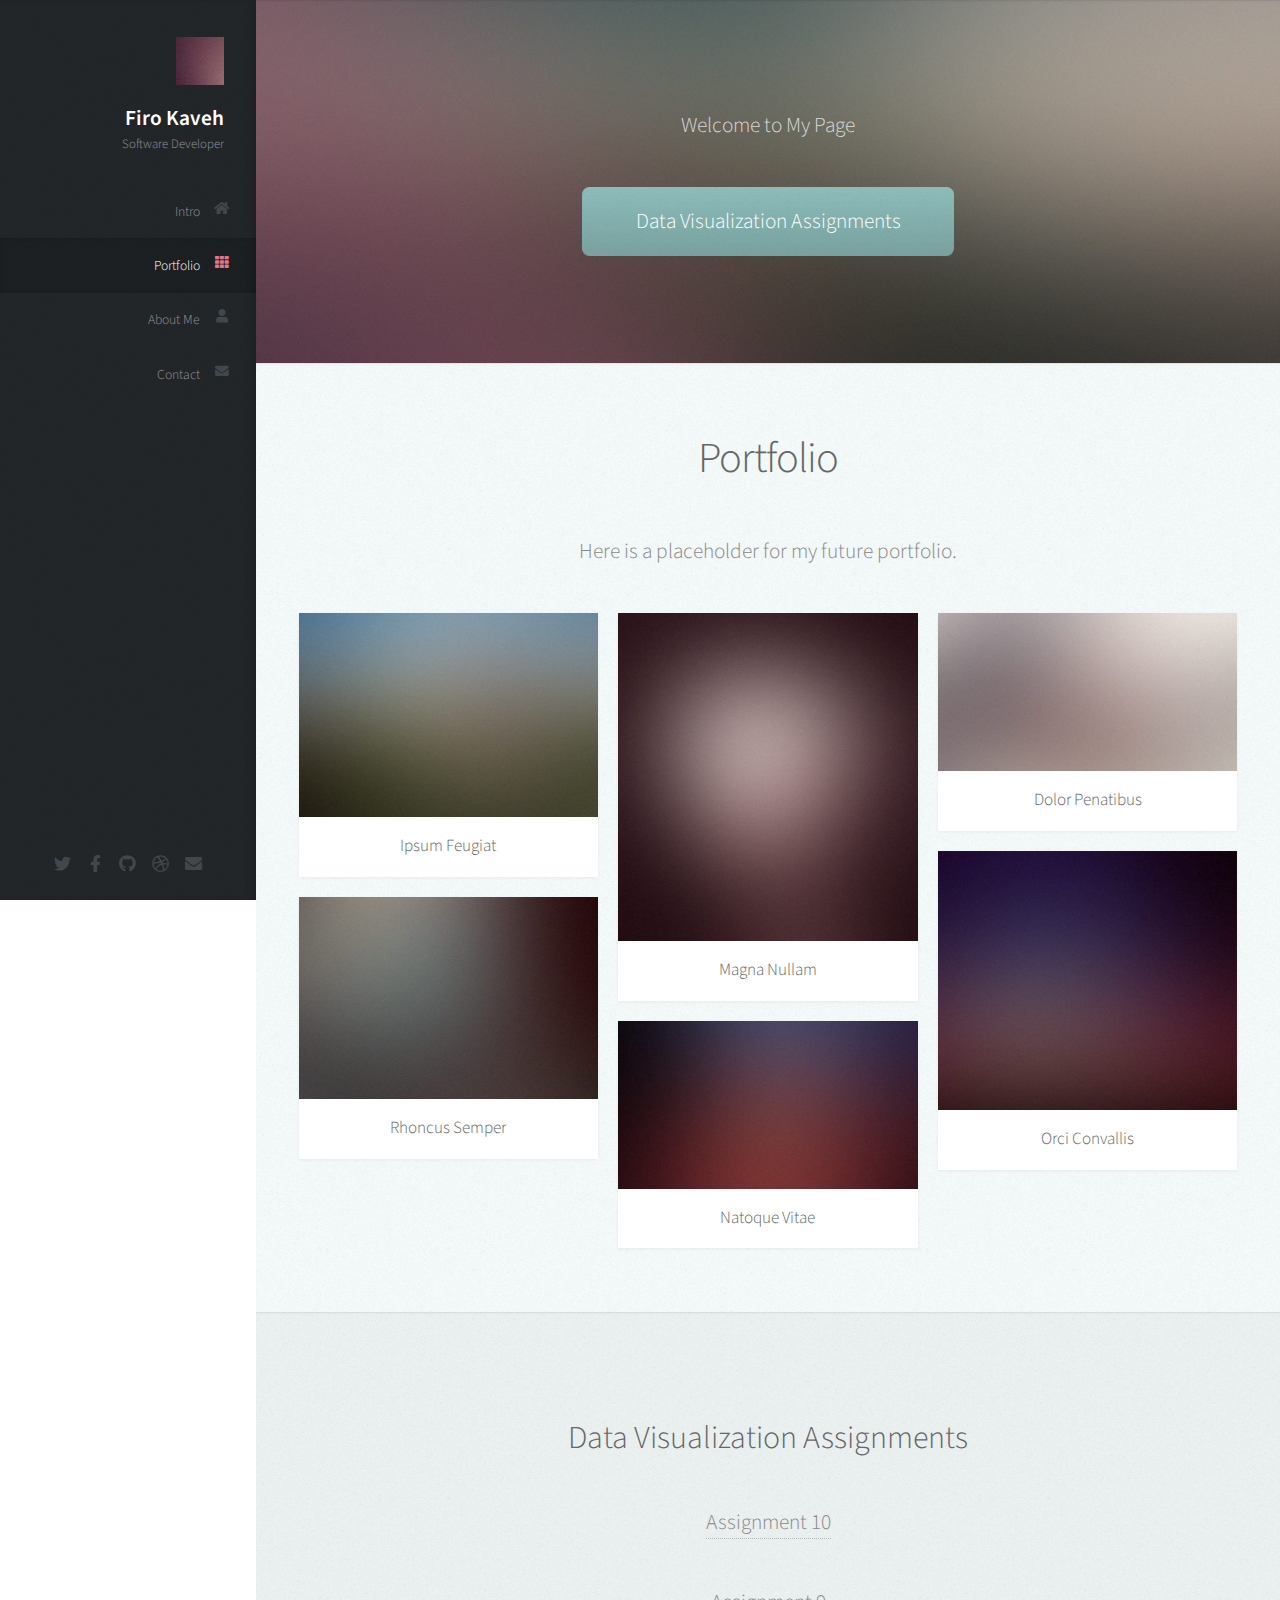
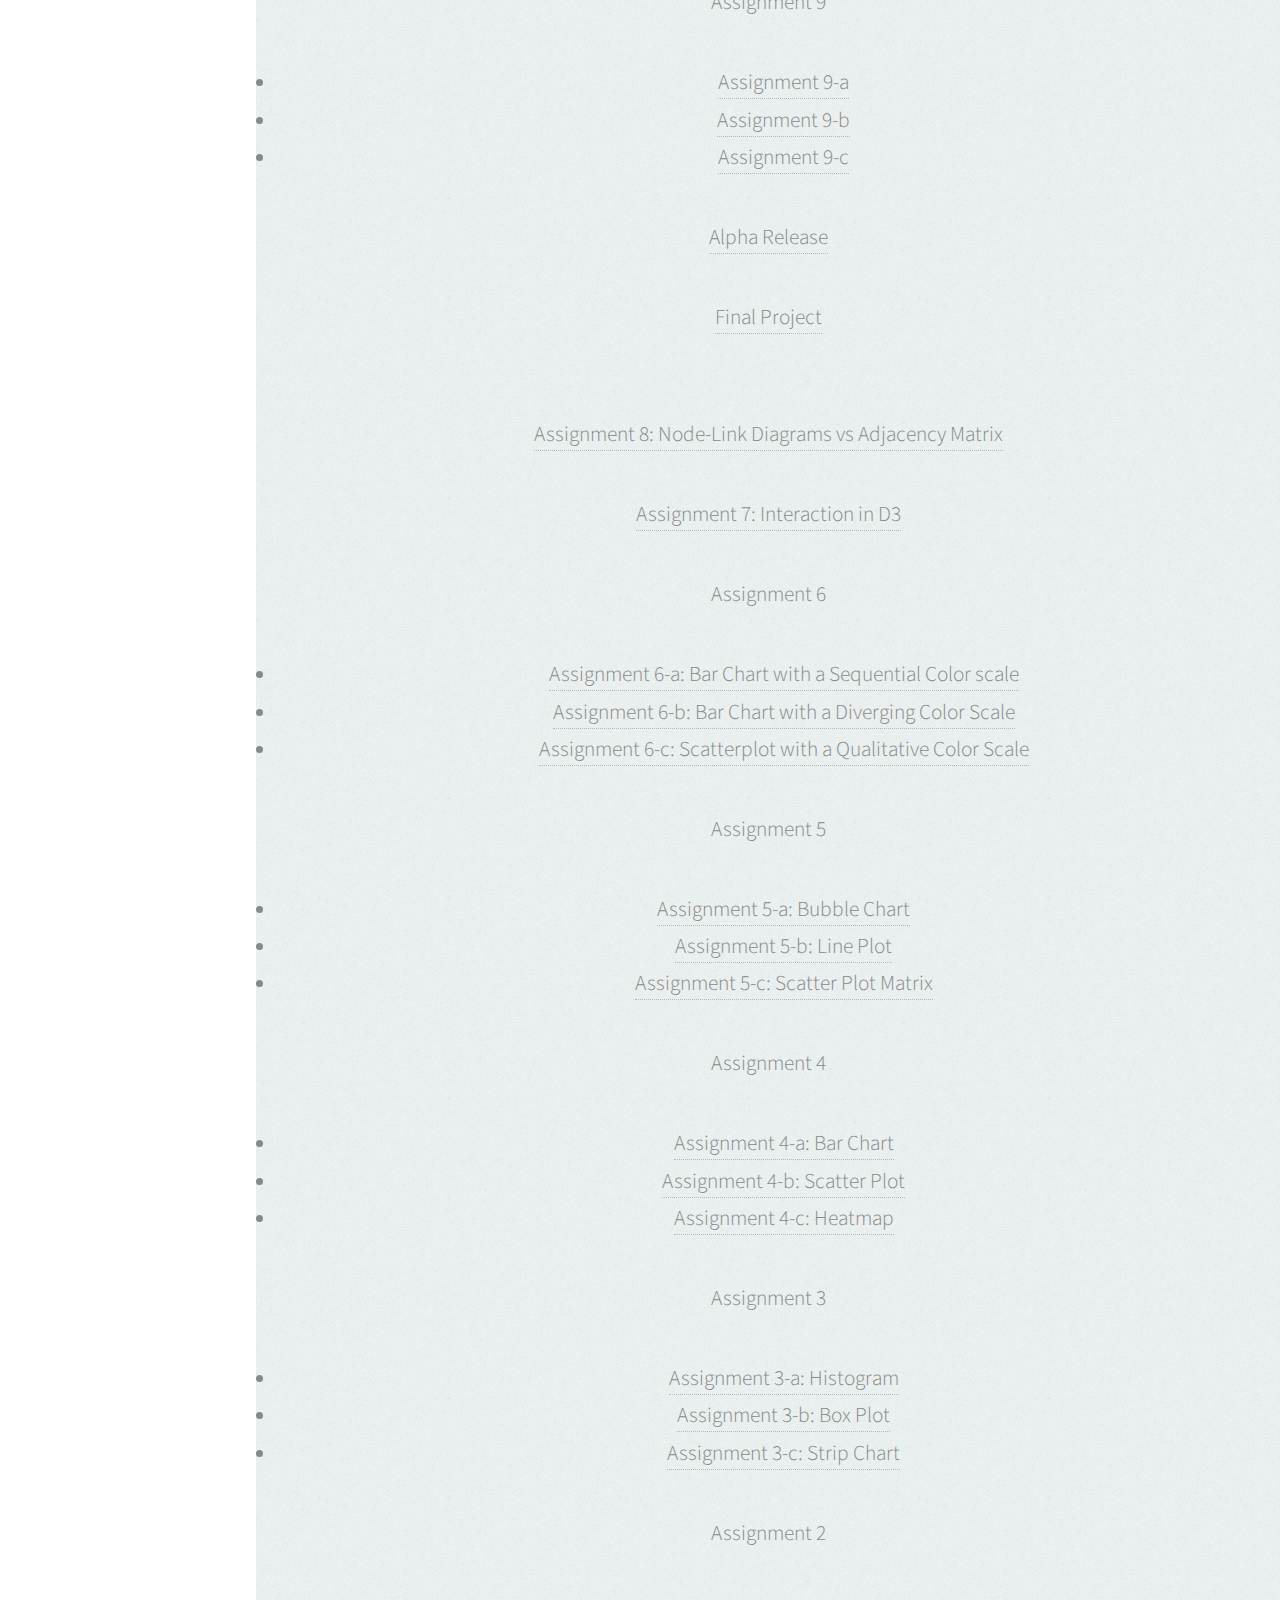
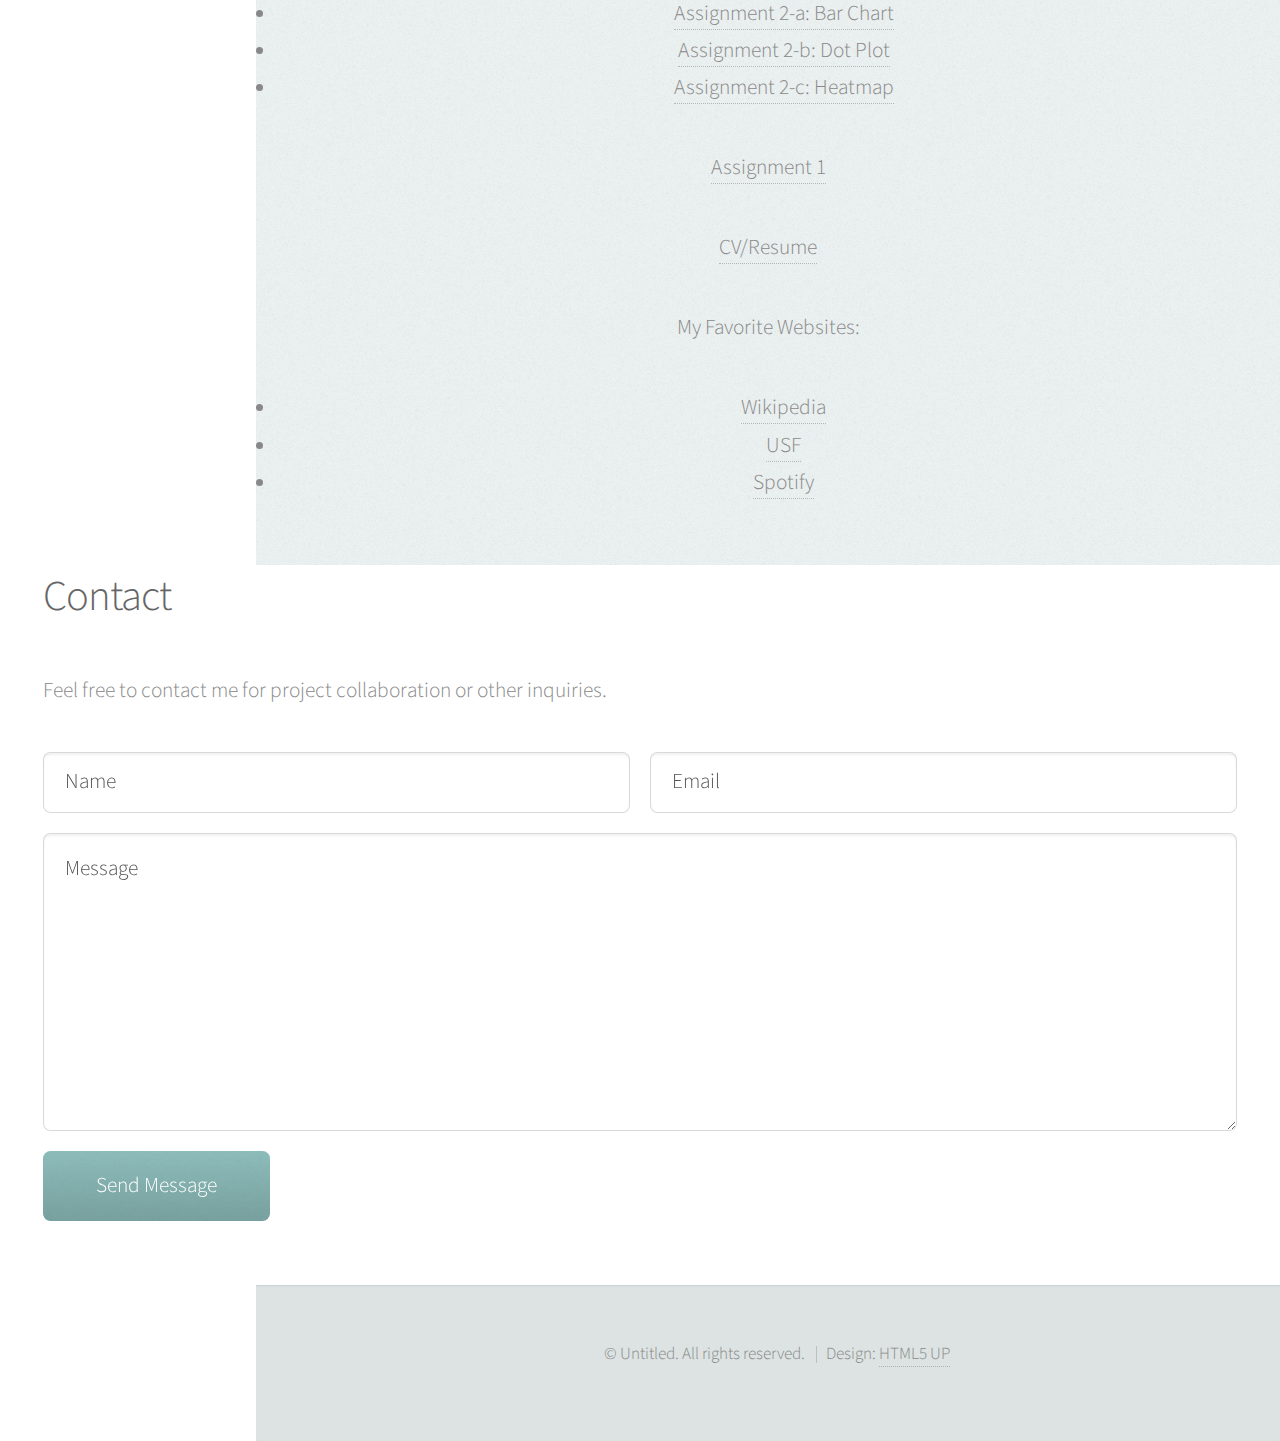
<file: index.html>
<!DOCTYPE html>
<!--
	Prologue by HTML5 UP
	html5up.net | @ajlkn
	Free for personal and commercial use under the CCA 3.0 license (html5up.net/license)
-->
<html>
  <head>
    <title>Firo Kaveh</title>
    <meta charset="utf-8" />
    <meta
      name="viewport"
      content="width=device-width, initial-scale=1, user-scalable=no"
    />
    <link rel="stylesheet" href="assets/css/main.css" />
  </head>
  <body class="is-preload">
    <!-- Header -->
    <div id="header">
      <div class="top">
        <!-- Logo -->
        <div id="logo">
          <span class="image avatar48"
            ><img src="images/avatar.jpg" alt=""
          /></span>
          <h1 id="title">Firo Kaveh</h1>
          <p>Software Developer</p>
        </div>

        <!-- Nav -->
        <nav id="nav">
          <ul>
            <li>
              <a href="#top" id="top-link"
                ><span class="icon solid fa-home">Intro</span></a
              >
            </li>
            <li>
              <a href="#portfolio" id="portfolio-link"
                ><span class="icon solid fa-th">Portfolio</span></a
              >
            </li>
            <li>
              <a href="#about" id="about-link"
                ><span class="icon solid fa-user">About Me</span></a
              >
            </li>
            <li>
              <a href="#contact" id="contact-link"
                ><span class="icon solid fa-envelope">Contact</span></a
              >
            </li>
          </ul>
        </nav>
      </div>

      <div class="bottom">
        <!-- Social Icons -->
        <ul class="icons">
          <li>
            <a href="#" class="icon brands fa-twitter"
              ><span class="label">Twitter</span></a
            >
          </li>
          <li>
            <a href="#" class="icon brands fa-facebook-f"
              ><span class="label">Facebook</span></a
            >
          </li>
          <li>
            <a href="#" class="icon brands fa-github"
              ><span class="label">Github</span></a
            >
          </li>
          <li>
            <a href="#" class="icon brands fa-dribbble"
              ><span class="label">Dribbble</span></a
            >
          </li>
          <li>
            <a href="#" class="icon solid fa-envelope"
              ><span class="label">Email</span></a
            >
          </li>
        </ul>
      </div>
    </div>

    <!-- Main -->
    <div id="main">
      <!-- Intro -->
      <section id="top" class="one dark cover">
        <div class="container">
          <header>Welcome to My Page</header>

          <footer>
            <a href="#about" class="button scrolly"
              >Data Visualization Assignments</a
            >
          </footer>
        </div>
      </section>

      <!-- Portfolio -->
      <section id="portfolio" class="two">
        <div class="container">
          <header>
            <h2>Portfolio</h2>
          </header>

          <p>Here is a placeholder for my future portfolio.</p>

          <div class="row">
            <div class="col-4 col-12-mobile">
              <article class="item">
                <a href="#" class="image fit"
                  ><img src="images/pic02.jpg" alt=""
                /></a>
                <header>
                  <h3>Ipsum Feugiat</h3>
                </header>
              </article>
              <article class="item">
                <a href="#" class="image fit"
                  ><img src="images/pic03.jpg" alt=""
                /></a>
                <header>
                  <h3>Rhoncus Semper</h3>
                </header>
              </article>
            </div>
            <div class="col-4 col-12-mobile">
              <article class="item">
                <a href="#" class="image fit"
                  ><img src="images/pic04.jpg" alt=""
                /></a>
                <header>
                  <h3>Magna Nullam</h3>
                </header>
              </article>
              <article class="item">
                <a href="#" class="image fit"
                  ><img src="images/pic05.jpg" alt=""
                /></a>
                <header>
                  <h3>Natoque Vitae</h3>
                </header>
              </article>
            </div>
            <div class="col-4 col-12-mobile">
              <article class="item">
                <a href="#" class="image fit"
                  ><img src="images/pic06.jpg" alt=""
                /></a>
                <header>
                  <h3>Dolor Penatibus</h3>
                </header>
              </article>
              <article class="item">
                <a href="#" class="image fit"
                  ><img src="images/pic07.jpg" alt=""
                /></a>
                <header>
                  <h3>Orci Convallis</h3>
                </header>
              </article>
            </div>
          </div>
        </div>
      </section>

      <!-- About Me -->
      <section id="about" class="three">
        <br class="container">
          <header>
            <h3>Data Visualization Assignments</h3>
          </header>

          <p><a href="https://vizhub.com/fika005/f1e6c763aa5943a4a070a3de4c5845aa?edit=files&file=index.html&mode=full">Assignment 10</a></p>

          <p>Assignment 9</p>
          <ul>
            <li>
              <a
                href="https://vizhub.com/fika005/a6428b2df7c44c33916d9b4e21d14fec?edit=files&file=us-state-names.tsv&mode=full"
                >Assignment 9-a</a
              >
            </li>
            <li>
              <a
                href="https://vizhub.com/fika005/d8d44a192dd343d08856ac6f50f26b0f?edit=files&file=us-state-centroids.json&mode=full"
                >Assignment 9-b</a
              >
            </li>
            <li>
              <a
                href="https://vizhub.com/fika005/9e7c5487bc9646d8879e65f4398e51db?edit=files&file=index.html&mode=full"
                >Assignment 9-c</a
              >
            </li>
          </ul>

          <p><a href="https://fika005.github.io/DV Project Alpha Release.pdf">Alpha Release</a></p>
          

      

          <p><a href="./finalProject/">Final Project</a></p>
        </br>

        <a
        href="https://vizhub.com/fika005/02dd8205bed543a28d2cc942b5175cea?edit=files&file=index.html"
        >Assignment 8: Node-Link Diagrams vs Adjacency Matrix</a
      >
    <p></p>

          <a
            href="https://vizhub.com/fika005/7be08d990fd74cb781644bece2b4c171?edit=files&file=index.html"
            >Assignment 7: Interaction in D3</a
          >

          <p></p>
          <p>Assignment 6</p>
          <ul>
            <li>
              <a
                href="https://vizhub.com/fika005/fcc547ee72f946fbb9923b3ccf8546c4?edit=files&file=index.html"
                >Assignment 6-a: Bar Chart with a Sequential Color scale</a
              >
            </li>
            <li>
              <a
                href="https://vizhub.com/fika005/eecfb527a7944bbda801bb163a3c5682?edit=files&file=index.html"
              >
                Assignment 6-b: Bar Chart with a Diverging Color Scale</a
              >
            </li>
            <li>
              <a
                href="https://vizhub.com/fika005/39fe11813e8a4f4387ce2e4c495bde12?edit=files&file=index.html"
                >Assignment 6-c: Scatterplot with a Qualitative Color Scale</a
              >
            </li>
          </ul>

          <p>Assignment 5</p>
          <ul>
            <li>
              <a
                href="https://vizhub.com/fika005/8bce6a57c1914d40886c71fb0808afe5?edit=files&file=index.html"
                >Assignment 5-a: Bubble Chart</a
              >
            </li>
            <li>
              <a
                href="https://vizhub.com/fika005/04e9e5b9b2844131b65961cc5ed756ae?edit=files&file=index.html"
                >Assignment 5-b: Line Plot</a
              >
            </li>
            <li>
              <a
                href="https://vizhub.com/fika005/c0edc811575a4a2a96dc10755a5b2032?edit=files&file=index.html"
                >Assignment 5-c: Scatter Plot Matrix</a
              >
            </li>
          </ul>

          <p>Assignment 4</p>
          <ul>
            <li>
              <a
                href="https://vizhub.com/fika005/50f95070ec0949a696450ed02ac9845a?edit=files&file=index.html"
                >Assignment 4-a: Bar Chart</a
              >
            </li>
            <li>
              <a
                href="https://vizhub.com/fika005/b91ad8ba6b6d44cf91e36e3c87e1b621?edit=files&file=index.html"
                >Assignment 4-b: Scatter Plot</a
              >
            </li>
            <li>
              <a
                href="https://vizhub.com/fika005/4f320de4bfdd45f1bf4487b882cfb3c9?edit=files&file=index.html"
                >Assignment 4-c: Heatmap</a
              >
            </li>
          </ul>

          <p>Assignment 3</p>
          <ul>
            <li>
              <a
                href="https://vizhub.com/fika005/0759db6910bc4e0e9def940f138b3c95?edit=files&file=sketch.js"
                >Assignment 3-a: Histogram</a
              >
            </li>
            <li>
              <a
                href="https://vizhub.com/fika005/b922d14ea80749c3b2cb129b858f907a?edit=files&file=sketch.js"
                >Assignment 3-b: Box Plot</a
              >
            </li>
            <li>
              <a
                href="https://vizhub.com/fika005/a705adb21dfa4fffa3b1830257439e64?edit=files&file=sketch.js"
                >Assignment 3-c: Strip Chart</a
              >
            </li>
          </ul>

          <p>Assignment 2</p>
          <ul>
            <li>
              <a
                href="https://vizhub.com/fika005/bf4822fdcd2d4a1aa26a68e3ef841edf?edit=files&file=index.html"
                >Assignment 2-a: Bar Chart</a
              >
            </li>
            <li>
              <a
                href="https://vizhub.com/fika005/9134a6feafef4b40b7adc0443460d261?edit=files&file=sketch.js"
                >Assignment 2-b: Dot Plot</a
              >
            </li>
            <li>
              <a
                href="https://vizhub.com/fika005/3a7891c1e6b7456db6af08e097ad8262?edit=files&file=sketch.js"
                >Assignment 2-c: Heatmap</a
              >
            </li>
          </ul>

          <p>
            <a
              href="https://fika005.github.io/Data%20Exploration%20through%20Tableau%20(1).pdf"
              >Assignment 1</a
            >
          </p>

          <p><a href="https://fika005.github.io/Resume.pdf">CV/Resume</a></p>

          <p>My Favorite Websites:</p>
          <ul>
            <li><a href="https://www.wikipedia.org/">Wikipedia</a></li>
            <li><a href="https://www.usfca.edu/">USF</a></li>
            <li><a href="https://spotify.com/">Spotify</a></li>
          </ul>
        </div>
      </section>

      <!-- Contact -->
      <section id="contact" class="four">
        <div class="container">
          <header>
            <h2>Contact</h2>
          </header>

          <p>
            Feel free to contact me for project collaboration or other
            inquiries.
          </p>

          <form method="post" action="#">
            <div class="row">
              <div class="col-6 col-12-mobile">
                <input type="text" name="name" placeholder="Name" />
              </div>
              <div class="col-6 col-12-mobile">
                <input type="text" name="email" placeholder="Email" />
              </div>
              <div class="col-12">
                <textarea name="message" placeholder="Message"></textarea>
              </div>
              <div class="col-12">
                <input type="submit" value="Send Message" />
              </div>
            </div>
          </form>
        </div>
      </section>
    </div>

    <!-- Footer -->
    <div id="footer">
      <!-- Copyright -->
      <ul class="copyright">
        <li>&copy; Untitled. All rights reserved.</li>
        <li>Design: <a href="http://html5up.net">HTML5 UP</a></li>
      </ul>
    </div>

    <!-- Scripts -->
    <script src="assets/js/jquery.min.js"></script>
    <script src="assets/js/jquery.scrolly.min.js"></script>
    <script src="assets/js/jquery.scrollex.min.js"></script>
    <script src="assets/js/browser.min.js"></script>
    <script src="assets/js/breakpoints.min.js"></script>
    <script src="assets/js/util.js"></script>
    <script src="assets/js/main.js"></script>
  </body>
</html>
</file>
<file: assets/css/main.css>
@import url("fontawesome-all.min.css");
@import url("https://fonts.googleapis.com/css?family=Source+Sans+Pro:300,300italic,400,600");

/*
	Prologue by HTML5 UP
	html5up.net | @ajlkn
	Free for personal and commercial use under the CCA 3.0 license (html5up.net/license)
*/

html, body, div, span, applet, object,
iframe, h1, h2, h3, h4, h5, h6, p, blockquote,
pre, a, abbr, acronym, address, big, cite,
code, del, dfn, em, img, ins, kbd, q, s, samp,
small, strike, strong, sub, sup, tt, var, b,
u, i, center, dl, dt, dd, ol, ul, li, fieldset,
form, label, legend, table, caption, tbody,
tfoot, thead, tr, th, td, article, aside,
canvas, details, embed, figure, figcaption,
footer, header, hgroup, menu, nav, output, ruby,
section, summary, time, mark, audio, video {
	margin: 0;
	padding: 0;
	border: 0;
	font-size: 100%;
	font: inherit;
	vertical-align: baseline;}

article, aside, details, figcaption, figure,
footer, header, hgroup, menu, nav, section {
	display: block;}

body {
	line-height: 1;
}

ol, ul {
	list-style: none;
}

blockquote, q {
	quotes: none;
}

	blockquote:before, blockquote:after, q:before, q:after {
		content: '';
		content: none;
	}

table {
	border-collapse: collapse;
	border-spacing: 0;
}

body {
	-webkit-text-size-adjust: none;
}

mark {
	background-color: transparent;
	color: inherit;
}

input::-moz-focus-inner {
	border: 0;
	padding: 0;
}

input, select, textarea {
	-moz-appearance: none;
	-webkit-appearance: none;
	-ms-appearance: none;
	appearance: none;
}

/* Basic */

	html {
		box-sizing: border-box;
	}

	*, *:before, *:after {
		box-sizing: inherit;
	}

	body {
		background: #fff;
		font-family: 'Source Sans Pro', sans-serif;
		font-size: 19pt;
		font-weight: 300;
		line-height: 1.75em;
		color: #888;
	}

		body.is-preload *, body.is-preload *:before, body.is-preload *:after {
			-moz-animation: none !important;
			-webkit-animation: none !important;
			-ms-animation: none !important;
			animation: none !important;
			-moz-transition: none !important;
			-webkit-transition: none !important;
			-ms-transition: none !important;
			transition: none !important;
		}

	input, textarea, select {
		font-family: 'Source Sans Pro', sans-serif;
		font-size: 19pt;
		font-weight: 300;
		line-height: 1.75em;
		color: #888;
	}

	h1, h2, h3, h4, h5, h6 {
		font-weight: 300;
		color: #666;
		line-height: 1.5em;
	}

	h1 a, h2 a, h3 a, h4 a, h5 a, h6 a {
		color: inherit;
		text-decoration: none;
	}

		h1 a strong, h2 a strong, h3 a strong, h4 a strong, h5 a strong, h6 a strong {
			color: #333;
		}

	h2 {
		font-size: 2em;
		letter-spacing: -1px;
	}

		h2.alt {
			color: #888;
		}

			h2.alt strong {
				color: #666;
			}

	h3 {
		font-size: 1.5em;
	}

	header {
		margin: 0 0 2em 0;
	}

		header > p {
			margin: 1em 0 0 0;
		}

	footer {
		margin: 2em 0 0 0;
	}

	strong, b {
		font-weight: 300;
		color: #666;
	}

	em, i {
		font-style: italic;
	}

	a {
		text-decoration: none;
		color: inherit;
		border-bottom: dotted 1px rgba(128, 128, 128, 0.5);
		-moz-transition: color 0.35s ease-in-out, border-bottom-color 0.35s ease-in-out;
		-webkit-transition: color 0.35s ease-in-out, border-bottom-color 0.35s ease-in-out;
		-ms-transition: color 0.35s ease-in-out, border-bottom-color 0.35s ease-in-out;
		transition: color 0.35s ease-in-out, border-bottom-color 0.35s ease-in-out;
		outline: 0;
	}

		a:hover {
			color: #E27689;
			border-bottom-color: rgba(255, 255, 255, 0);
		}

	sub {
		position: relative;
		top: 0.5em;
		font-size: 0.8em;
	}

	sup {
		position: relative;
		top: -0.5em;
		font-size: 0.8em;
	}

	hr {
		border: 0;
		border-top: solid 1px #ddd;
	}

	blockquote {
		border-left: solid 0.5em #ddd;
		padding: 1em 0 1em 2em;
		font-style: italic;
	}

	p, ul, ol, dl, table {
		margin-bottom: 2em;
	}

	br.clear {
		clear: both;
	}

/* Container */

	.container {
		margin: 0 auto;
		max-width: 100%;
		width: 1400px;
	}

		@media screen and (min-width: 961px) and (max-width: 1880px) {

			.container {
				width: 1200px;
			}

		}

		@media screen and (min-width: 961px) and (max-width: 1620px) {

			.container {
				width: 960px;
			}

		}

		@media screen and (min-width: 961px) and (max-width: 1320px) {

			.container {
				width: 100%;
			}

		}

		@media screen and (max-width: 960px) {

			.container {
				width: 100%;
			}

		}

		@media screen and (max-width: 736px) {

			.container {
				width: 100%;
			}

		}

/* Row */

	.row {
		display: flex;
		flex-wrap: wrap;
		box-sizing: border-box;
		align-items: stretch;
	}

		.row > * {
			box-sizing: border-box;
		}

		.row.gtr-uniform > * > :last-child {
			margin-bottom: 0;
		}

		.row.aln-left {
			justify-content: flex-start;
		}

		.row.aln-center {
			justify-content: center;
		}

		.row.aln-right {
			justify-content: flex-end;
		}

		.row.aln-top {
			align-items: flex-start;
		}

		.row.aln-middle {
			align-items: center;
		}

		.row.aln-bottom {
			align-items: flex-end;
		}

		.row > .imp {
			order: -1;
		}

		.row > .col-1 {
			width: 8.33333%;
		}

		.row > .off-1 {
			margin-left: 8.33333%;
		}

		.row > .col-2 {
			width: 16.66667%;
		}

		.row > .off-2 {
			margin-left: 16.66667%;
		}

		.row > .col-3 {
			width: 25%;
		}

		.row > .off-3 {
			margin-left: 25%;
		}

		.row > .col-4 {
			width: 33.33333%;
		}

		.row > .off-4 {
			margin-left: 33.33333%;
		}

		.row > .col-5 {
			width: 41.66667%;
		}

		.row > .off-5 {
			margin-left: 41.66667%;
		}

		.row > .col-6 {
			width: 50%;
		}

		.row > .off-6 {
			margin-left: 50%;
		}

		.row > .col-7 {
			width: 58.33333%;
		}

		.row > .off-7 {
			margin-left: 58.33333%;
		}

		.row > .col-8 {
			width: 66.66667%;
		}

		.row > .off-8 {
			margin-left: 66.66667%;
		}

		.row > .col-9 {
			width: 75%;
		}

		.row > .off-9 {
			margin-left: 75%;
		}

		.row > .col-10 {
			width: 83.33333%;
		}

		.row > .off-10 {
			margin-left: 83.33333%;
		}

		.row > .col-11 {
			width: 91.66667%;
		}

		.row > .off-11 {
			margin-left: 91.66667%;
		}

		.row > .col-12 {
			width: 100%;
		}

		.row > .off-12 {
			margin-left: 100%;
		}

		.row.gtr-0 {
			margin-top: 0px;
			margin-left: 0px;
		}

			.row.gtr-0 > * {
				padding: 0px 0 0 0px;
			}

			.row.gtr-0.gtr-uniform {
				margin-top: 0px;
			}

				.row.gtr-0.gtr-uniform > * {
					padding-top: 0px;
				}

		.row.gtr-25 {
			margin-top: -10px;
			margin-left: -10px;
		}

			.row.gtr-25 > * {
				padding: 10px 0 0 10px;
			}

			.row.gtr-25.gtr-uniform {
				margin-top: -10px;
			}

				.row.gtr-25.gtr-uniform > * {
					padding-top: 10px;
				}

		.row.gtr-50 {
			margin-top: -20px;
			margin-left: -20px;
		}

			.row.gtr-50 > * {
				padding: 20px 0 0 20px;
			}

			.row.gtr-50.gtr-uniform {
				margin-top: -20px;
			}

				.row.gtr-50.gtr-uniform > * {
					padding-top: 20px;
				}

		.row {
			margin-top: -40px;
			margin-left: -40px;
		}

			.row > * {
				padding: 40px 0 0 40px;
			}

			.row.gtr-uniform {
				margin-top: -40px;
			}

				.row.gtr-uniform > * {
					padding-top: 40px;
				}

		.row.gtr-150 {
			margin-top: -60px;
			margin-left: -60px;
		}

			.row.gtr-150 > * {
				padding: 60px 0 0 60px;
			}

			.row.gtr-150.gtr-uniform {
				margin-top: -60px;
			}

				.row.gtr-150.gtr-uniform > * {
					padding-top: 60px;
				}

		.row.gtr-200 {
			margin-top: -80px;
			margin-left: -80px;
		}

			.row.gtr-200 > * {
				padding: 80px 0 0 80px;
			}

			.row.gtr-200.gtr-uniform {
				margin-top: -80px;
			}

				.row.gtr-200.gtr-uniform > * {
					padding-top: 80px;
				}

		@media screen and (min-width: 961px) and (max-width: 1880px) {

			.row {
				display: flex;
				flex-wrap: wrap;
				box-sizing: border-box;
				align-items: stretch;
			}

				.row > * {
					box-sizing: border-box;
				}

				.row.gtr-uniform > * > :last-child {
					margin-bottom: 0;
				}

				.row.aln-left {
					justify-content: flex-start;
				}

				.row.aln-center {
					justify-content: center;
				}

				.row.aln-right {
					justify-content: flex-end;
				}

				.row.aln-top {
					align-items: flex-start;
				}

				.row.aln-middle {
					align-items: center;
				}

				.row.aln-bottom {
					align-items: flex-end;
				}

				.row > .imp-wide {
					order: -1;
				}

				.row > .col-1-wide {
					width: 8.33333%;
				}

				.row > .off-1-wide {
					margin-left: 8.33333%;
				}

				.row > .col-2-wide {
					width: 16.66667%;
				}

				.row > .off-2-wide {
					margin-left: 16.66667%;
				}

				.row > .col-3-wide {
					width: 25%;
				}

				.row > .off-3-wide {
					margin-left: 25%;
				}

				.row > .col-4-wide {
					width: 33.33333%;
				}

				.row > .off-4-wide {
					margin-left: 33.33333%;
				}

				.row > .col-5-wide {
					width: 41.66667%;
				}

				.row > .off-5-wide {
					margin-left: 41.66667%;
				}

				.row > .col-6-wide {
					width: 50%;
				}

				.row > .off-6-wide {
					margin-left: 50%;
				}

				.row > .col-7-wide {
					width: 58.33333%;
				}

				.row > .off-7-wide {
					margin-left: 58.33333%;
				}

				.row > .col-8-wide {
					width: 66.66667%;
				}

				.row > .off-8-wide {
					margin-left: 66.66667%;
				}

				.row > .col-9-wide {
					width: 75%;
				}

				.row > .off-9-wide {
					margin-left: 75%;
				}

				.row > .col-10-wide {
					width: 83.33333%;
				}

				.row > .off-10-wide {
					margin-left: 83.33333%;
				}

				.row > .col-11-wide {
					width: 91.66667%;
				}

				.row > .off-11-wide {
					margin-left: 91.66667%;
				}

				.row > .col-12-wide {
					width: 100%;
				}

				.row > .off-12-wide {
					margin-left: 100%;
				}

				.row.gtr-0 {
					margin-top: 0px;
					margin-left: 0px;
				}

					.row.gtr-0 > * {
						padding: 0px 0 0 0px;
					}

					.row.gtr-0.gtr-uniform {
						margin-top: 0px;
					}

						.row.gtr-0.gtr-uniform > * {
							padding-top: 0px;
						}

				.row.gtr-25 {
					margin-top: -10px;
					margin-left: -10px;
				}

					.row.gtr-25 > * {
						padding: 10px 0 0 10px;
					}

					.row.gtr-25.gtr-uniform {
						margin-top: -10px;
					}

						.row.gtr-25.gtr-uniform > * {
							padding-top: 10px;
						}

				.row.gtr-50 {
					margin-top: -20px;
					margin-left: -20px;
				}

					.row.gtr-50 > * {
						padding: 20px 0 0 20px;
					}

					.row.gtr-50.gtr-uniform {
						margin-top: -20px;
					}

						.row.gtr-50.gtr-uniform > * {
							padding-top: 20px;
						}

				.row {
					margin-top: -40px;
					margin-left: -40px;
				}

					.row > * {
						padding: 40px 0 0 40px;
					}

					.row.gtr-uniform {
						margin-top: -40px;
					}

						.row.gtr-uniform > * {
							padding-top: 40px;
						}

				.row.gtr-150 {
					margin-top: -60px;
					margin-left: -60px;
				}

					.row.gtr-150 > * {
						padding: 60px 0 0 60px;
					}

					.row.gtr-150.gtr-uniform {
						margin-top: -60px;
					}

						.row.gtr-150.gtr-uniform > * {
							padding-top: 60px;
						}

				.row.gtr-200 {
					margin-top: -80px;
					margin-left: -80px;
				}

					.row.gtr-200 > * {
						padding: 80px 0 0 80px;
					}

					.row.gtr-200.gtr-uniform {
						margin-top: -80px;
					}

						.row.gtr-200.gtr-uniform > * {
							padding-top: 80px;
						}

		}

		@media screen and (min-width: 961px) and (max-width: 1620px) {

			.row {
				display: flex;
				flex-wrap: wrap;
				box-sizing: border-box;
				align-items: stretch;
			}

				.row > * {
					box-sizing: border-box;
				}

				.row.gtr-uniform > * > :last-child {
					margin-bottom: 0;
				}

				.row.aln-left {
					justify-content: flex-start;
				}

				.row.aln-center {
					justify-content: center;
				}

				.row.aln-right {
					justify-content: flex-end;
				}

				.row.aln-top {
					align-items: flex-start;
				}

				.row.aln-middle {
					align-items: center;
				}

				.row.aln-bottom {
					align-items: flex-end;
				}

				.row > .imp-normal {
					order: -1;
				}

				.row > .col-1-normal {
					width: 8.33333%;
				}

				.row > .off-1-normal {
					margin-left: 8.33333%;
				}

				.row > .col-2-normal {
					width: 16.66667%;
				}

				.row > .off-2-normal {
					margin-left: 16.66667%;
				}

				.row > .col-3-normal {
					width: 25%;
				}

				.row > .off-3-normal {
					margin-left: 25%;
				}

				.row > .col-4-normal {
					width: 33.33333%;
				}

				.row > .off-4-normal {
					margin-left: 33.33333%;
				}

				.row > .col-5-normal {
					width: 41.66667%;
				}

				.row > .off-5-normal {
					margin-left: 41.66667%;
				}

				.row > .col-6-normal {
					width: 50%;
				}

				.row > .off-6-normal {
					margin-left: 50%;
				}

				.row > .col-7-normal {
					width: 58.33333%;
				}

				.row > .off-7-normal {
					margin-left: 58.33333%;
				}

				.row > .col-8-normal {
					width: 66.66667%;
				}

				.row > .off-8-normal {
					margin-left: 66.66667%;
				}

				.row > .col-9-normal {
					width: 75%;
				}

				.row > .off-9-normal {
					margin-left: 75%;
				}

				.row > .col-10-normal {
					width: 83.33333%;
				}

				.row > .off-10-normal {
					margin-left: 83.33333%;
				}

				.row > .col-11-normal {
					width: 91.66667%;
				}

				.row > .off-11-normal {
					margin-left: 91.66667%;
				}

				.row > .col-12-normal {
					width: 100%;
				}

				.row > .off-12-normal {
					margin-left: 100%;
				}

				.row.gtr-0 {
					margin-top: 0px;
					margin-left: 0px;
				}

					.row.gtr-0 > * {
						padding: 0px 0 0 0px;
					}

					.row.gtr-0.gtr-uniform {
						margin-top: 0px;
					}

						.row.gtr-0.gtr-uniform > * {
							padding-top: 0px;
						}

				.row.gtr-25 {
					margin-top: -10px;
					margin-left: -10px;
				}

					.row.gtr-25 > * {
						padding: 10px 0 0 10px;
					}

					.row.gtr-25.gtr-uniform {
						margin-top: -10px;
					}

						.row.gtr-25.gtr-uniform > * {
							padding-top: 10px;
						}

				.row.gtr-50 {
					margin-top: -20px;
					margin-left: -20px;
				}

					.row.gtr-50 > * {
						padding: 20px 0 0 20px;
					}

					.row.gtr-50.gtr-uniform {
						margin-top: -20px;
					}

						.row.gtr-50.gtr-uniform > * {
							padding-top: 20px;
						}

				.row {
					margin-top: -40px;
					margin-left: -40px;
				}

					.row > * {
						padding: 40px 0 0 40px;
					}

					.row.gtr-uniform {
						margin-top: -40px;
					}

						.row.gtr-uniform > * {
							padding-top: 40px;
						}

				.row.gtr-150 {
					margin-top: -60px;
					margin-left: -60px;
				}

					.row.gtr-150 > * {
						padding: 60px 0 0 60px;
					}

					.row.gtr-150.gtr-uniform {
						margin-top: -60px;
					}

						.row.gtr-150.gtr-uniform > * {
							padding-top: 60px;
						}

				.row.gtr-200 {
					margin-top: -80px;
					margin-left: -80px;
				}

					.row.gtr-200 > * {
						padding: 80px 0 0 80px;
					}

					.row.gtr-200.gtr-uniform {
						margin-top: -80px;
					}

						.row.gtr-200.gtr-uniform > * {
							padding-top: 80px;
						}

		}

		@media screen and (min-width: 961px) and (max-width: 1320px) {

			.row {
				display: flex;
				flex-wrap: wrap;
				box-sizing: border-box;
				align-items: stretch;
			}

				.row > * {
					box-sizing: border-box;
				}

				.row.gtr-uniform > * > :last-child {
					margin-bottom: 0;
				}

				.row.aln-left {
					justify-content: flex-start;
				}

				.row.aln-center {
					justify-content: center;
				}

				.row.aln-right {
					justify-content: flex-end;
				}

				.row.aln-top {
					align-items: flex-start;
				}

				.row.aln-middle {
					align-items: center;
				}

				.row.aln-bottom {
					align-items: flex-end;
				}

				.row > .imp-narrow {
					order: -1;
				}

				.row > .col-1-narrow {
					width: 8.33333%;
				}

				.row > .off-1-narrow {
					margin-left: 8.33333%;
				}

				.row > .col-2-narrow {
					width: 16.66667%;
				}

				.row > .off-2-narrow {
					margin-left: 16.66667%;
				}

				.row > .col-3-narrow {
					width: 25%;
				}

				.row > .off-3-narrow {
					margin-left: 25%;
				}

				.row > .col-4-narrow {
					width: 33.33333%;
				}

				.row > .off-4-narrow {
					margin-left: 33.33333%;
				}

				.row > .col-5-narrow {
					width: 41.66667%;
				}

				.row > .off-5-narrow {
					margin-left: 41.66667%;
				}

				.row > .col-6-narrow {
					width: 50%;
				}

				.row > .off-6-narrow {
					margin-left: 50%;
				}

				.row > .col-7-narrow {
					width: 58.33333%;
				}

				.row > .off-7-narrow {
					margin-left: 58.33333%;
				}

				.row > .col-8-narrow {
					width: 66.66667%;
				}

				.row > .off-8-narrow {
					margin-left: 66.66667%;
				}

				.row > .col-9-narrow {
					width: 75%;
				}

				.row > .off-9-narrow {
					margin-left: 75%;
				}

				.row > .col-10-narrow {
					width: 83.33333%;
				}

				.row > .off-10-narrow {
					margin-left: 83.33333%;
				}

				.row > .col-11-narrow {
					width: 91.66667%;
				}

				.row > .off-11-narrow {
					margin-left: 91.66667%;
				}

				.row > .col-12-narrow {
					width: 100%;
				}

				.row > .off-12-narrow {
					margin-left: 100%;
				}

				.row.gtr-0 {
					margin-top: 0px;
					margin-left: 0px;
				}

					.row.gtr-0 > * {
						padding: 0px 0 0 0px;
					}

					.row.gtr-0.gtr-uniform {
						margin-top: 0px;
					}

						.row.gtr-0.gtr-uniform > * {
							padding-top: 0px;
						}

				.row.gtr-25 {
					margin-top: -5px;
					margin-left: -5px;
				}

					.row.gtr-25 > * {
						padding: 5px 0 0 5px;
					}

					.row.gtr-25.gtr-uniform {
						margin-top: -5px;
					}

						.row.gtr-25.gtr-uniform > * {
							padding-top: 5px;
						}

				.row.gtr-50 {
					margin-top: -10px;
					margin-left: -10px;
				}

					.row.gtr-50 > * {
						padding: 10px 0 0 10px;
					}

					.row.gtr-50.gtr-uniform {
						margin-top: -10px;
					}

						.row.gtr-50.gtr-uniform > * {
							padding-top: 10px;
						}

				.row {
					margin-top: -20px;
					margin-left: -20px;
				}

					.row > * {
						padding: 20px 0 0 20px;
					}

					.row.gtr-uniform {
						margin-top: -20px;
					}

						.row.gtr-uniform > * {
							padding-top: 20px;
						}

				.row.gtr-150 {
					margin-top: -30px;
					margin-left: -30px;
				}

					.row.gtr-150 > * {
						padding: 30px 0 0 30px;
					}

					.row.gtr-150.gtr-uniform {
						margin-top: -30px;
					}

						.row.gtr-150.gtr-uniform > * {
							padding-top: 30px;
						}

				.row.gtr-200 {
					margin-top: -40px;
					margin-left: -40px;
				}

					.row.gtr-200 > * {
						padding: 40px 0 0 40px;
					}

					.row.gtr-200.gtr-uniform {
						margin-top: -40px;
					}

						.row.gtr-200.gtr-uniform > * {
							padding-top: 40px;
						}

		}

		@media screen and (max-width: 960px) {

			.row {
				display: flex;
				flex-wrap: wrap;
				box-sizing: border-box;
				align-items: stretch;
			}

				.row > * {
					box-sizing: border-box;
				}

				.row.gtr-uniform > * > :last-child {
					margin-bottom: 0;
				}

				.row.aln-left {
					justify-content: flex-start;
				}

				.row.aln-center {
					justify-content: center;
				}

				.row.aln-right {
					justify-content: flex-end;
				}

				.row.aln-top {
					align-items: flex-start;
				}

				.row.aln-middle {
					align-items: center;
				}

				.row.aln-bottom {
					align-items: flex-end;
				}

				.row > .imp-narrower {
					order: -1;
				}

				.row > .col-1-narrower {
					width: 8.33333%;
				}

				.row > .off-1-narrower {
					margin-left: 8.33333%;
				}

				.row > .col-2-narrower {
					width: 16.66667%;
				}

				.row > .off-2-narrower {
					margin-left: 16.66667%;
				}

				.row > .col-3-narrower {
					width: 25%;
				}

				.row > .off-3-narrower {
					margin-left: 25%;
				}

				.row > .col-4-narrower {
					width: 33.33333%;
				}

				.row > .off-4-narrower {
					margin-left: 33.33333%;
				}

				.row > .col-5-narrower {
					width: 41.66667%;
				}

				.row > .off-5-narrower {
					margin-left: 41.66667%;
				}

				.row > .col-6-narrower {
					width: 50%;
				}

				.row > .off-6-narrower {
					margin-left: 50%;
				}

				.row > .col-7-narrower {
					width: 58.33333%;
				}

				.row > .off-7-narrower {
					margin-left: 58.33333%;
				}

				.row > .col-8-narrower {
					width: 66.66667%;
				}

				.row > .off-8-narrower {
					margin-left: 66.66667%;
				}

				.row > .col-9-narrower {
					width: 75%;
				}

				.row > .off-9-narrower {
					margin-left: 75%;
				}

				.row > .col-10-narrower {
					width: 83.33333%;
				}

				.row > .off-10-narrower {
					margin-left: 83.33333%;
				}

				.row > .col-11-narrower {
					width: 91.66667%;
				}

				.row > .off-11-narrower {
					margin-left: 91.66667%;
				}

				.row > .col-12-narrower {
					width: 100%;
				}

				.row > .off-12-narrower {
					margin-left: 100%;
				}

				.row.gtr-0 {
					margin-top: 0px;
					margin-left: 0px;
				}

					.row.gtr-0 > * {
						padding: 0px 0 0 0px;
					}

					.row.gtr-0.gtr-uniform {
						margin-top: 0px;
					}

						.row.gtr-0.gtr-uniform > * {
							padding-top: 0px;
						}

				.row.gtr-25 {
					margin-top: -5px;
					margin-left: -5px;
				}

					.row.gtr-25 > * {
						padding: 5px 0 0 5px;
					}

					.row.gtr-25.gtr-uniform {
						margin-top: -5px;
					}

						.row.gtr-25.gtr-uniform > * {
							padding-top: 5px;
						}

				.row.gtr-50 {
					margin-top: -10px;
					margin-left: -10px;
				}

					.row.gtr-50 > * {
						padding: 10px 0 0 10px;
					}

					.row.gtr-50.gtr-uniform {
						margin-top: -10px;
					}

						.row.gtr-50.gtr-uniform > * {
							padding-top: 10px;
						}

				.row {
					margin-top: -20px;
					margin-left: -20px;
				}

					.row > * {
						padding: 20px 0 0 20px;
					}

					.row.gtr-uniform {
						margin-top: -20px;
					}

						.row.gtr-uniform > * {
							padding-top: 20px;
						}

				.row.gtr-150 {
					margin-top: -30px;
					margin-left: -30px;
				}

					.row.gtr-150 > * {
						padding: 30px 0 0 30px;
					}

					.row.gtr-150.gtr-uniform {
						margin-top: -30px;
					}

						.row.gtr-150.gtr-uniform > * {
							padding-top: 30px;
						}

				.row.gtr-200 {
					margin-top: -40px;
					margin-left: -40px;
				}

					.row.gtr-200 > * {
						padding: 40px 0 0 40px;
					}

					.row.gtr-200.gtr-uniform {
						margin-top: -40px;
					}

						.row.gtr-200.gtr-uniform > * {
							padding-top: 40px;
						}

		}

		@media screen and (max-width: 736px) {

			.row {
				display: flex;
				flex-wrap: wrap;
				box-sizing: border-box;
				align-items: stretch;
			}

				.row > * {
					box-sizing: border-box;
				}

				.row.gtr-uniform > * > :last-child {
					margin-bottom: 0;
				}

				.row.aln-left {
					justify-content: flex-start;
				}

				.row.aln-center {
					justify-content: center;
				}

				.row.aln-right {
					justify-content: flex-end;
				}

				.row.aln-top {
					align-items: flex-start;
				}

				.row.aln-middle {
					align-items: center;
				}

				.row.aln-bottom {
					align-items: flex-end;
				}

				.row > .imp-mobile {
					order: -1;
				}

				.row > .col-1-mobile {
					width: 8.33333%;
				}

				.row > .off-1-mobile {
					margin-left: 8.33333%;
				}

				.row > .col-2-mobile {
					width: 16.66667%;
				}

				.row > .off-2-mobile {
					margin-left: 16.66667%;
				}

				.row > .col-3-mobile {
					width: 25%;
				}

				.row > .off-3-mobile {
					margin-left: 25%;
				}

				.row > .col-4-mobile {
					width: 33.33333%;
				}

				.row > .off-4-mobile {
					margin-left: 33.33333%;
				}

				.row > .col-5-mobile {
					width: 41.66667%;
				}

				.row > .off-5-mobile {
					margin-left: 41.66667%;
				}

				.row > .col-6-mobile {
					width: 50%;
				}

				.row > .off-6-mobile {
					margin-left: 50%;
				}

				.row > .col-7-mobile {
					width: 58.33333%;
				}

				.row > .off-7-mobile {
					margin-left: 58.33333%;
				}

				.row > .col-8-mobile {
					width: 66.66667%;
				}

				.row > .off-8-mobile {
					margin-left: 66.66667%;
				}

				.row > .col-9-mobile {
					width: 75%;
				}

				.row > .off-9-mobile {
					margin-left: 75%;
				}

				.row > .col-10-mobile {
					width: 83.33333%;
				}

				.row > .off-10-mobile {
					margin-left: 83.33333%;
				}

				.row > .col-11-mobile {
					width: 91.66667%;
				}

				.row > .off-11-mobile {
					margin-left: 91.66667%;
				}

				.row > .col-12-mobile {
					width: 100%;
				}

				.row > .off-12-mobile {
					margin-left: 100%;
				}

				.row.gtr-0 {
					margin-top: 0px;
					margin-left: 0px;
				}

					.row.gtr-0 > * {
						padding: 0px 0 0 0px;
					}

					.row.gtr-0.gtr-uniform {
						margin-top: 0px;
					}

						.row.gtr-0.gtr-uniform > * {
							padding-top: 0px;
						}

				.row.gtr-25 {
					margin-top: -5px;
					margin-left: -5px;
				}

					.row.gtr-25 > * {
						padding: 5px 0 0 5px;
					}

					.row.gtr-25.gtr-uniform {
						margin-top: -5px;
					}

						.row.gtr-25.gtr-uniform > * {
							padding-top: 5px;
						}

				.row.gtr-50 {
					margin-top: -10px;
					margin-left: -10px;
				}

					.row.gtr-50 > * {
						padding: 10px 0 0 10px;
					}

					.row.gtr-50.gtr-uniform {
						margin-top: -10px;
					}

						.row.gtr-50.gtr-uniform > * {
							padding-top: 10px;
						}

				.row {
					margin-top: -20px;
					margin-left: -20px;
				}

					.row > * {
						padding: 20px 0 0 20px;
					}

					.row.gtr-uniform {
						margin-top: -20px;
					}

						.row.gtr-uniform > * {
							padding-top: 20px;
						}

				.row.gtr-150 {
					margin-top: -30px;
					margin-left: -30px;
				}

					.row.gtr-150 > * {
						padding: 30px 0 0 30px;
					}

					.row.gtr-150.gtr-uniform {
						margin-top: -30px;
					}

						.row.gtr-150.gtr-uniform > * {
							padding-top: 30px;
						}

				.row.gtr-200 {
					margin-top: -40px;
					margin-left: -40px;
				}

					.row.gtr-200 > * {
						padding: 40px 0 0 40px;
					}

					.row.gtr-200.gtr-uniform {
						margin-top: -40px;
					}

						.row.gtr-200.gtr-uniform > * {
							padding-top: 40px;
						}

		}

/* Sections/Article */

	section, article {
		margin-bottom: 3em;
	}

		section > :last-child,
		section > .container, section:last-child, article > :last-child,
		article > .container, article:last-child {
			margin-bottom: 0;
		}

		.row > section, .row > article {
			margin-bottom: 0;
		}

/* Image */

	.image {
		display: inline-block;
		border: 0;
	}

		.image img {
			display: block;
			width: 100%;
		}

		.image.avatar48 {
			width: 48px;
			height: 48px;
			background: #f00;
		}

			.image.avatar48 img {
				width: 48px;
				height: 48px;
			}

		.image.fit {
			display: block;
			width: 100%;
		}

		.image.featured {
			display: block;
			width: 100%;
			margin: 0 0 2em 0;
		}

		.image.left {
			float: left;
			margin: 0 2em 2em 0;
		}

		.image.centered {
			display: block;
			margin: 0 0 2em 0;
		}

			.image.centered img {
				margin: 0 auto;
				width: auto;
			}

/* List */

	ul {
		list-style: disc;
		padding-left: 1em;
	}

		ul li {
			padding-left: 0.5em;
		}

	ol {
		list-style: decimal;
		padding-left: 1.25em;
	}

		ol li {
			padding-left: 0.25em;
		}

/* Icons */

	ul.icons {
		cursor: default;
		list-style: none;
		padding-left: 0;
	}

		ul.icons li {
			display: inline-block;
			padding-left: 0;
		}

		ul.icons a {
			display: inline-block;
			width: 2em;
			height: 2em;
			line-height: 2em;
			text-align: center;
			border: 0;
		}

/* Form */

	form label {
		display: block;
		text-align: left;
		margin-bottom: 0.5em;
	}

	form input[type="text"],
	form input[type="email"],
	form input[type="password"],
	form select,
	form textarea {
		position: relative;
		-webkit-appearance: none;
		display: block;
		border: 0;
		outline: 0;
		background: #fff;
		background: rgba(255, 255, 255, 0.75);
		width: 100%;
		border-radius: 0.35em;
		padding: 0.75em 1em 0.75em 1em;
		box-shadow: inset 0 0.1em 0.1em 0 rgba(0, 0, 0, 0.05);
		border: solid 1px rgba(0, 0, 0, 0.15);
		-moz-transition: all 0.35s ease-in-out;
		-webkit-transition: all 0.35s ease-in-out;
		-ms-transition: all 0.35s ease-in-out;
		transition: all 0.35s ease-in-out;
	}

		form input[type="text"]:focus,
		form input[type="email"]:focus,
		form input[type="password"]:focus,
		form select:focus,
		form textarea:focus {
			box-shadow: 0 0 2px 1px #8ebebc;
			background: #fff;
		}

	form input[type="text"],
	form input[type="email"],
	form input[type="password"],
	form select {
		line-height: 1.25em;
	}

	form textarea {
		min-height: 14em;
	}

	form ::-webkit-input-placeholder {
		color: #555 !important;
	}

	form :-moz-placeholder {
		color: #555 !important;
	}

	form ::-moz-placeholder {
		color: #555 !important;
	}

	form :-ms-input-placeholder {
		color: #555 !important;
	}

	form ::-moz-focus-inner {
		border: 0;
	}

/* Table */

	table {
		width: 100%;
		text-align: left;
	}

		table tbody tr:nth-child(2n+2) {
			background: #f4f4f4;
		}

		table td {
			padding: 0.5em 1em 0.5em 1em;
		}

		table th {
			text-align: left;
			padding: 0.5em 1em 0.5em 1em;
			color: #fff;
			background: #222729 url("images/overlay.png");
		}

		table thead {
			background: #444;
			color: #fff;
		}

		table tfoot {
			background: #eee;
		}

/* Button */

	input[type="button"],
	input[type="submit"],
	input[type="reset"],
	button,
	.button {
		position: relative;
		display: inline-block;
		border-radius: 0.35em;
		color: #fff !important;
		text-decoration: none;
		padding: 0.75em 2.5em 0.75em 2.5em;
		background-color: #8ebebc;
		border: 0;
		cursor: pointer;
		background-image: -moz-linear-gradient(top, rgba(0, 0, 0, 0), rgba(0, 0, 0, 0.15)), url("images/overlay.png");
		background-image: -webkit-linear-gradient(top, rgba(0, 0, 0, 0), rgba(0, 0, 0, 0.15)), url("images/overlay.png");
		background-image: -ms-linear-gradient(top, rgba(0, 0, 0, 0), rgba(0, 0, 0, 0.15)), url("images/overlay.png");
		background-image: linear-gradient(top, rgba(0, 0, 0, 0), rgba(0, 0, 0, 0.15)), url("images/overlay.png");
		-moz-transition: background-color 0.35s ease-in-out;
		-webkit-transition: background-color 0.35s ease-in-out;
		-ms-transition: background-color 0.35s ease-in-out;
		transition: background-color 0.35s ease-in-out;
	}

		input[type="button"]:hover,
		input[type="submit"]:hover,
		input[type="reset"]:hover,
		button:hover,
		.button:hover {
			background-color: #9ececc;
		}

		input[type="button"]:active,
		input[type="submit"]:active,
		input[type="reset"]:active,
		button:active,
		.button:active {
			background-color: #7eaeac;
		}

/* Item */

	.item {
		box-shadow: 0 0.05em 0.15em 0 rgba(0, 0, 0, 0.05);
		margin-bottom: 40px;
	}

		.item header {
			background: #fff;
			margin: 0;
			padding: 1em 0 1em 0;
			font-size: 0.8em;
		}

			.item header h3 {
				font-size: 1em;
			}

/* Icons */

	.icon {
		text-decoration: none;
		text-decoration: none;
	}

		.icon:before {
			-moz-osx-font-smoothing: grayscale;
			-webkit-font-smoothing: antialiased;
			display: inline-block;
			font-style: normal;
			font-variant: normal;
			text-rendering: auto;
			line-height: 1;
			text-transform: none !important;
			font-family: 'Font Awesome 5 Free';
			font-weight: 400;
		}

		.icon:before {
			line-height: inherit;
		}

		.icon > .label {
			display: none;
		}

		.icon.solid:before {
			font-weight: 900;
		}

		.icon.brands:before {
			font-family: 'Font Awesome 5 Brands';
		}

/* Header */

	#header {
		display: -moz-flex;
		display: -webkit-flex;
		display: -ms-flex;
		display: flex;
		-moz-flex-direction: column;
		-webkit-flex-direction: column;
		-ms-flex-direction: column;
		flex-direction: column;
		-moz-justify-content: space-between;
		-webkit-justify-content: space-between;
		-ms-justify-content: space-between;
		justify-content: space-between;
		background: #222629 url("images/overlay.png");
		box-shadow: inset -0.25em 0 0.25em 0 rgba(0, 0, 0, 0.1);
		color: #fff;
		height: 100%;
		left: 0;
		overflow-y: auto;
		position: fixed;
		text-align: right;
		top: 0;
		width: 375px;
	}

		#header .top {
			-moz-flex-grow: 1;
			-webkit-flex-grow: 1;
			-ms-flex-grow: 1;
			flex-grow: 1;
		}

		#header .bottom {
			-moz-flex-shrink: 0;
			-webkit-flex-shrink: 0;
			-ms-flex-shrink: 0;
			flex-shrink: 0;
			padding: 1.5em 0 0.75em 0;
		}

			#header .bottom > :last-child {
				margin-bottom: 0;
			}

		#header .icons {
			font-size: 0.8em;
			text-align: center;
		}

			#header .icons a {
				color: #41484c;
				-moz-transition: color 0.35s ease-in-out;
				-webkit-transition: color 0.35s ease-in-out;
				-ms-transition: color 0.35s ease-in-out;
				transition: color 0.35s ease-in-out;
			}

				#header .icons a:hover {
					color: #fff;
				}

	#logo {
		position: relative;
		margin: 1.75em 1.5em 1.5em 1.5em;
		min-height: 48px;
		cursor: default;
	}

		#logo h1 {
			position: relative;
			color: #fff;
			font-weight: 600;
			font-size: 1em;
			line-height: 1em;
		}

		#logo p {
			position: relative;
			display: block;
			font-size: 0.6em;
			color: rgba(255, 255, 255, 0.5);
			line-height: 1.25em;
			margin: 0.5em 0 0 0;
		}

		#logo .image {
			position: absolute;
			left: 0;
			top: 0;
		}

	#nav ul {
		list-style: none;
		padding-left: 0;
		margin-bottom: 0;
	}

		#nav ul li {
			padding-left: 0;
		}

			#nav ul li a {
				display: block;
				padding: 0.5em 1.5em 0.5em 1.5em;
				color: rgba(255, 255, 255, 0.5);
				text-decoration: none;
				outline: 0;
				border: 0;
				-moz-transition: none;
				-webkit-transition: none;
				-ms-transition: none;
				transition: none;
			}

				#nav ul li a span {
					position: relative;
					display: block;
					font-size: 0.8em;
				}

					#nav ul li a span:before {
						position: absolute;
						left: 0;
						color: #41484c;
						text-align: center;
						width: 1.25em;
						line-height: 1.75em;
					}

				#nav ul li a.active {
					background: rgba(0, 0, 0, 0.15);
					box-shadow: inset 0 0 0.25em 0 rgba(0, 0, 0, 0.125);
					color: #fff;
				}

					#nav ul li a.active span:before {
						color: #e27689;
					}

/* Footer */

	#footer {
		margin-left: 375px;
		text-align: center;
		background-color: #dce3e2;
		padding: 3em 0 4em 0;
		box-shadow: inset 0 1px 0 0 rgba(0, 0, 0, 0.05), inset 0 0.1em 0.1em 0 rgba(0, 0, 0, 0.025);
		font-size: 0.8em;
	}

		#footer .copyright {
			cursor: default;
			margin: 0;
		}

			#footer .copyright li {
				display: inline-block;
				line-height: 1em;
				border-left: solid 1px rgba(128, 128, 128, 0.35);
				padding: 0 0 0 0.5em;
				margin: 0 0 0 0.5em;
			}

				#footer .copyright li:first-child {
					border-left: 0;
					padding-left: 0;
					margin-left: 0;
				}

/* Main */

	#main {
		margin-left: 375px;
	}

		#main > section {
			margin: 0;
			overflow: hidden;
			padding: 4em 0;
			box-shadow: inset 0 1px 0 0 rgba(0, 0, 0, 0.05), inset 0 0.1em 0.1em 0 rgba(0, 0, 0, 0.025);
			text-align: center;
			background-image: url("images/overlay.png");
		}

			#main > section.dark {
				color: #ddd;
				color: rgba(255, 255, 255, 0.75);
			}

				#main > section.dark h2, #main > section.dark h3, #main > section.dark h4, #main > section.dark h5, #main > section.dark h6 {
					color: inherit;
				}

				#main > section.dark strong {
					color: #fff;
					border-color: inherit;
				}

				#main > section.dark a {
					color: #fff;
					border-color: inherit;
				}

					#main > section.dark a:hover {
						border-bottom-color: rgba(255, 255, 255, 0);
					}

			#main > section.cover {
				padding: 10em 0;
				background-size: cover;
				background-position: center center;
			}

			#main > section.one {
				background-color: #81918E;
				background-image: url("../../images/banner.jpg");
			}

			#main > section.two {
				background-color: #f5fafa;
			}

			#main > section.three {
				background-color: #ecf1f1;
			}

			#main > section.four {
				background-color: #e8edec;
			}

/* Wide */

	@media screen and (min-width: 961px) and (max-width: 1880px) {

		/* Basic */

			body, input, textarea, select {
				font-size: 17pt;
			}

		/* Header */

			#header {
				width: 300px;
			}

		/* Footer */

			#footer {
				margin-left: 300px;
			}

		/* Main */

			#main {
				margin-left: 300px;
			}

	}

/* Normal */

	@media screen and (min-width: 961px) and (max-width: 1620px) {

		/* Main */

			#main > section {
				padding: 3em 0;
			}

			#main section.cover {
				padding: 5em 0;
			}

	}

/* Narrow */

	@media screen and (min-width: 961px) and (max-width: 1320px) {

		/* Basic */

			body, input, textarea, select {
				font-size: 16pt;
			}

			.container {
				padding: 0 2em 0 2em;
			}

		/* Icons */

			ul.icons li a {
				width: 1.75em;
			}

		/* Item */

			.item {
				margin-bottom: 20px;
			}

		/* Header */

			#header {
				width: 20%;
			}

			#logo .image {
				position: relative;
				margin: 0 0 0.5em 0;
			}

			#nav ul li a {
				font-size: 0.8em;
				padding-top: 0.5em;
				padding-bottom: 0.5em;
			}

				#nav ul li a span {
					padding-right: 2.25em;
				}

					#nav ul li a span:before {
						left: 100%;
						margin-left: -1.25em;
						line-height: 2.25em;
					}

		/* Footer */

			#footer {
				margin-left: 20%;
			}

		/* Main */

			#main {
				margin-left: 20%;
			}

	}

/* Narrower */

	#headerToggle {
		display: none;
	}

	@media screen and (max-width: 960px) {

		/* Basic */

			html, body {
				overflow-x: hidden;
			}

			body, input, textarea, select {
				font-size: 16pt;
			}

			header br {
				display: none;
			}

			.container {
				padding: 0 2em 0 2em;
			}

		/* Item */

			.item {
				margin-bottom: 15px;
			}

		/* Icons */

			ul.icons a {
				width: 1.75em;
				font-size: 1.25em;
			}

		/* Header */

			#header {
				-moz-backface-visibility: hidden;
				-webkit-backface-visibility: hidden;
				-ms-backface-visibility: hidden;
				backface-visibility: hidden;
				-moz-transform: translateX(-275px);
				-webkit-transform: translateX(-275px);
				-ms-transform: translateX(-275px);
				transform: translateX(-275px);
				-moz-transition: -moz-transform 0.5s ease;
				-webkit-transition: -webkit-transform 0.5s ease;
				-ms-transition: -ms-transform 0.5s ease;
				transition: transform 0.5s ease;
				-webkit-overflow-scrolling: touch;
				display: block;
				height: 100%;
				left: 0;
				overflow-y: auto;
				position: fixed;
				top: 0;
				width: 275px;
				z-index: 10002;
				width: 275px;
				background: #222729 url("images/overlay.png");
				box-shadow: inset -0.25em 0 0.25em 0 rgba(0, 0, 0, 0.125);
			}

				#header .top {
					position: relative;
				}

				#header .bottom {
					border-top: solid 1px rgba(255, 255, 255, 0.05);
					box-shadow: 0 -1px 0 0 rgba(0, 0, 0, 0.15);
					padding-top: 2em;
					margin-top: 2em;
					position: relative;
				}

			#logo {
				margin: 1.5em 1.25em 1.25em 1.25em;
			}

			#nav ul li a {
				padding: 0.5em 1.25em 0.5em 1.25em;
			}

			#headerToggle {
				-moz-backface-visibility: hidden;
				-webkit-backface-visibility: hidden;
				-ms-backface-visibility: hidden;
				backface-visibility: hidden;
				-moz-transition: -moz-transform 0.5s ease;
				-webkit-transition: -webkit-transform 0.5s ease;
				-ms-transition: -ms-transform 0.5s ease;
				transition: transform 0.5s ease;
				display: block;
				height: 2.25em;
				left: 0;
				position: fixed;
				top: 0;
				width: 3.25em;
				z-index: 10001;
			}

				#headerToggle .toggle {
					text-decoration: none;
					position: absolute;
					left: 0;
					top: 0;
					width: 100%;
					height: 100%;
					outline: 0;
					border: 0;
				}

					#headerToggle .toggle:before {
						-moz-osx-font-smoothing: grayscale;
						-webkit-font-smoothing: antialiased;
						display: inline-block;
						font-style: normal;
						font-variant: normal;
						text-rendering: auto;
						line-height: 1;
						text-transform: none !important;
						font-family: 'Font Awesome 5 Free';
						font-weight: 900;
					}

					#headerToggle .toggle:before {
						text-decoration: none;
						content: '\f0c9';
						color: #fff;
						font-size: 18px;
						background: rgba(128, 136, 144, 0.5);
						border-radius: 0.35em;
						text-align: center;
						position: absolute;
						left: 0.5em;
						top: 0.5em;
						display: block;
						width: 3.25em;
						height: 2.25em;
						line-height: 2.25em;
					}

			body.header-visible #main {
				-moz-transform: translateX(275px);
				-webkit-transform: translateX(275px);
				-ms-transform: translateX(275px);
				transform: translateX(275px);
			}

			body.header-visible #headerToggle {
				-moz-transform: translateX(275px);
				-webkit-transform: translateX(275px);
				-ms-transform: translateX(275px);
				transform: translateX(275px);
			}

			body.header-visible #header {
				-moz-transform: translateX(0);
				-webkit-transform: translateX(0);
				-ms-transform: translateX(0);
				transform: translateX(0);
			}

		/* Footer */

			#footer {
				margin-left: 0;
			}

		/* Main */

			#main {
				-moz-backface-visibility: hidden;
				-webkit-backface-visibility: hidden;
				-ms-backface-visibility: hidden;
				backface-visibility: hidden;
				-moz-transition: -moz-transform 0.5s ease;
				-webkit-transition: -webkit-transform 0.5s ease;
				-ms-transition: -ms-transform 0.5s ease;
				transition: transform 0.5s ease;
				padding-bottom: 1px;
				margin-left: 0;
			}

				#main > section {
					padding: 3em 0;
				}

				#main section.cover {
					padding: 4em 0;
				}

	}

/* Mobile */

	@media screen and (max-width: 736px) {

		/* Basic */

			body, input, textarea, select {
				font-size: 14pt;
			}

			h2 {
				font-size: 1.5em;
				letter-spacing: 0;
				font-weight: 300;
			}

			.container {
				padding: 0 15px 0 15px;
			}

		/* List */

			ul.icons a {
				width: 2em;
				font-size: 1.25em;
			}

		/* Main */

			#main > section {
				padding: 2em 0;
			}

			#main section.cover {
				padding: 4em 0em;
			}

				#main section.cover header {
					padding: 0 1em;
				}

		/* Footer */

			#footer .copyright li {
				display: block;
				line-height: 1.25em;
				border: 0;
				padding: 0;
				margin: 1em 0 0 0;
			}

				#footer .copyright li:first-child {
					margin-top: 0;
				}

	}
</file>
